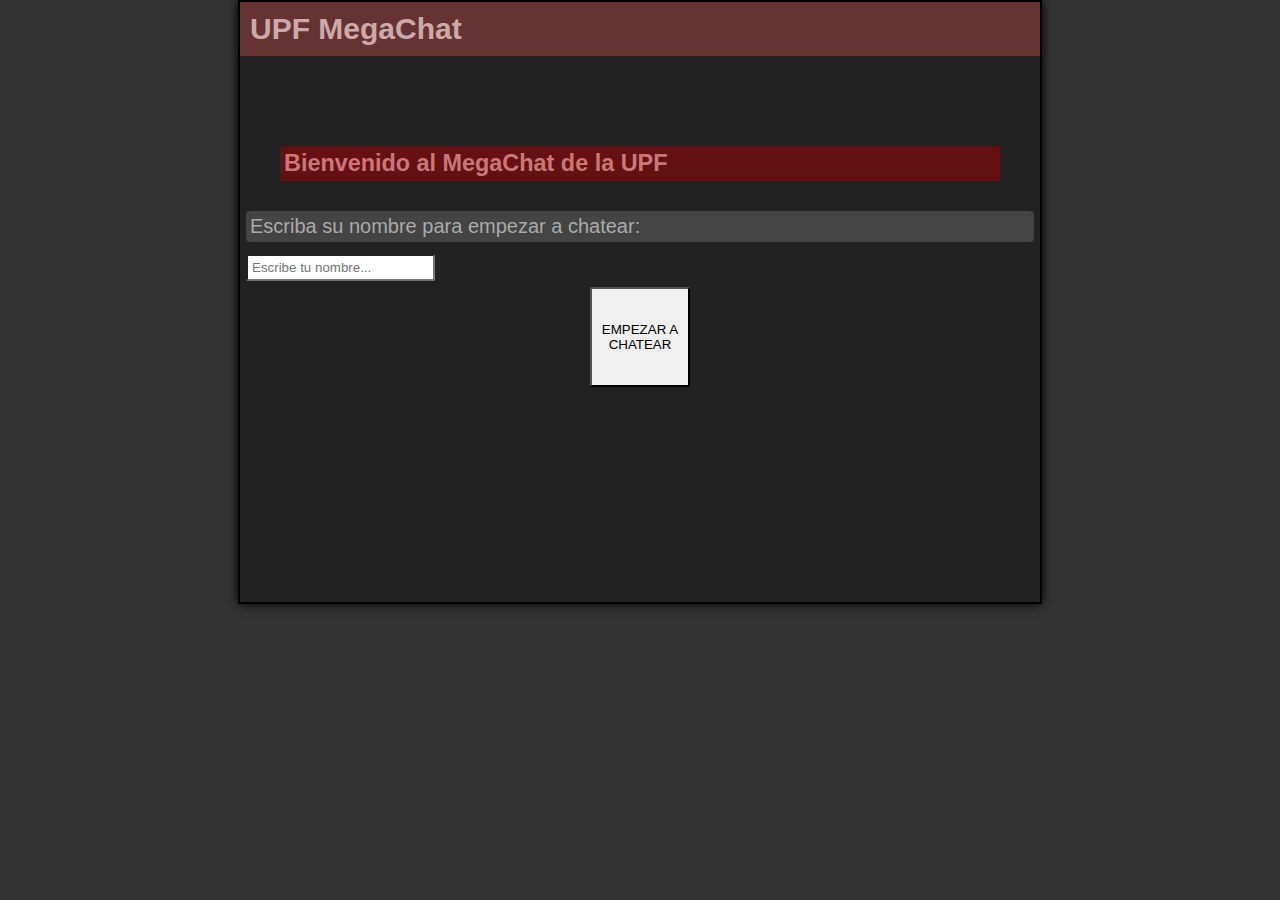
<file: 1_Practica_Chat/index.html>
<html>
	<head>
		<meta charset="utf-8">
		<title>Introduction</title>
		<link rel="stylesheet" type="text/css" href="style.css"/> <!-- load the CSS -->
	</head>
	<body>

		<!-- main container -->
		<div id="main">
			<h1>UPF MegaChat</h1>
			<div id="content">
				<div id="presentacion">
						<h3>Bienvenido al MegaChat de la UPF</h3>
							<p>Escriba su nombre para empezar a chatear: </p>
							<input type="text" id="name" placeholder="Escribe tu nombre..." onkeyup="teclaPulsada()">
							<button type="button" onclick="start()">EMPEZAR A CHATEAR</button>
				</div>
				<div id="chat">

					<div id="areaChat">

					</div>
					<input type="text" id="msg" placeholder="Escriba su mensaje aquí..." onkeyup="teclaPulsada()">
					<button type="button" name="button" onclick="listoClick()">Enviar</button>

				</div>
			</div>
		</div>

		<!-- load the JS -->
		<script type="text/javascript" src="code.js"></script>

	</body>
</html>
</file>
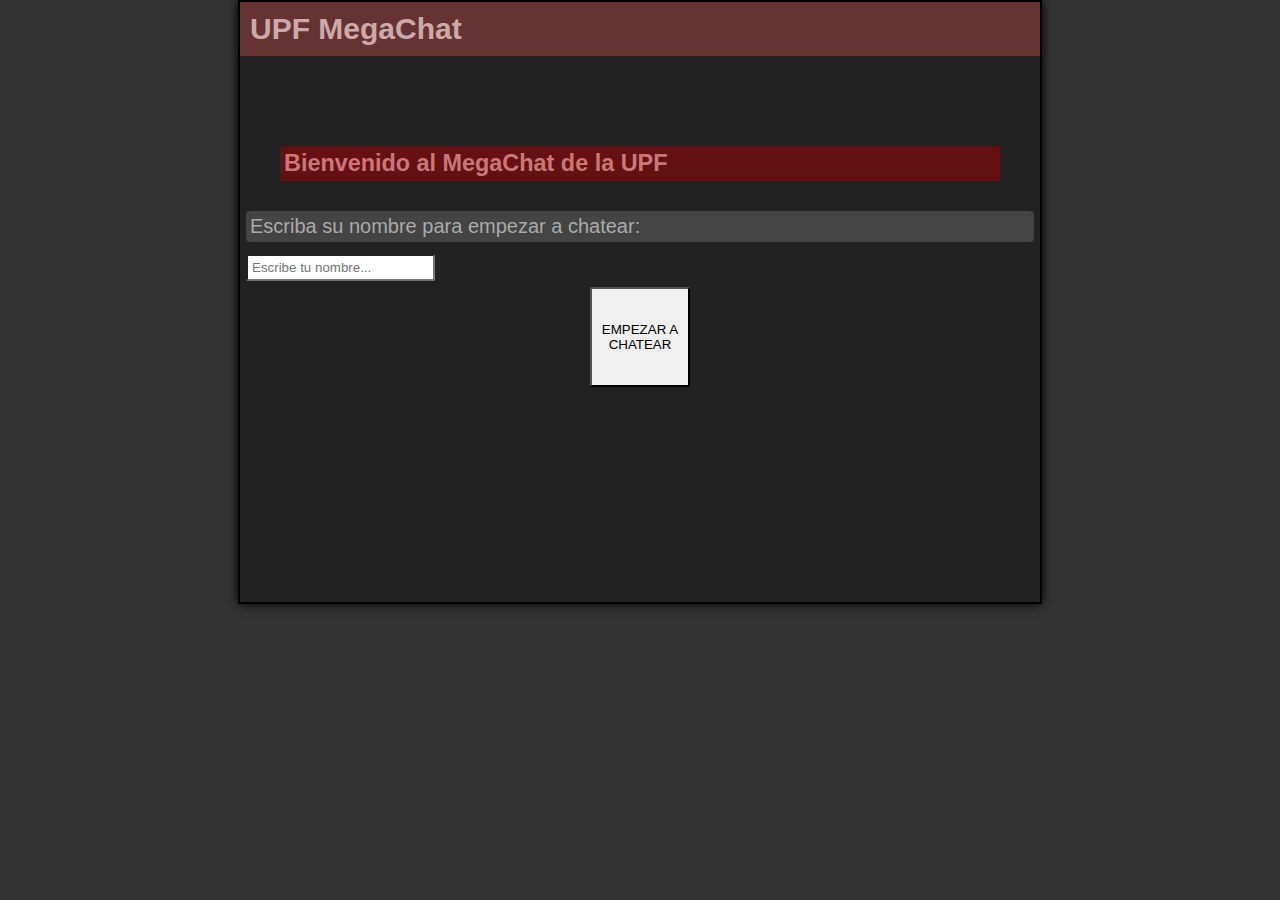
<file: 2_Practica_Chat/index.html>
<html>
	<head>
		<meta charset="utf-8">
		<title>Introduction</title>
		<link rel="stylesheet" type="text/css" href="style.css"/> <!-- load the CSS -->
	</head>
	<body>

		<!-- main container -->
		<div id="main">
			<h1>UPF MegaChat</h1>
			<div id="content">
				<div id="presentacion">
						<h3>Bienvenido al MegaChat de la UPF</h3>
							<p>Escriba su nombre para empezar a chatear: </p>
							<input type="text" id="name" placeholder="Escribe tu nombre..." onkeyup="teclaPulsada()">
							<button type="button" onclick="start()">EMPEZAR A CHATEAR</button>
				</div>
				<div id="chat">

					<div id="areaChat">

					</div>
					<input type="text" id="msg" placeholder="Escriba su mensaje aquí..." onkeyup="teclaPulsada()">
					<button type="button" name="button" onclick="listoClick()">Enviar</button>

				</div>
			</div>
		</div>

		<!-- load the JS -->
		<script type="text/javascript" src="sillyclient.js"></script>
		<script type="text/javascript" src="code.js"></script>

	</body>
</html>
</file>
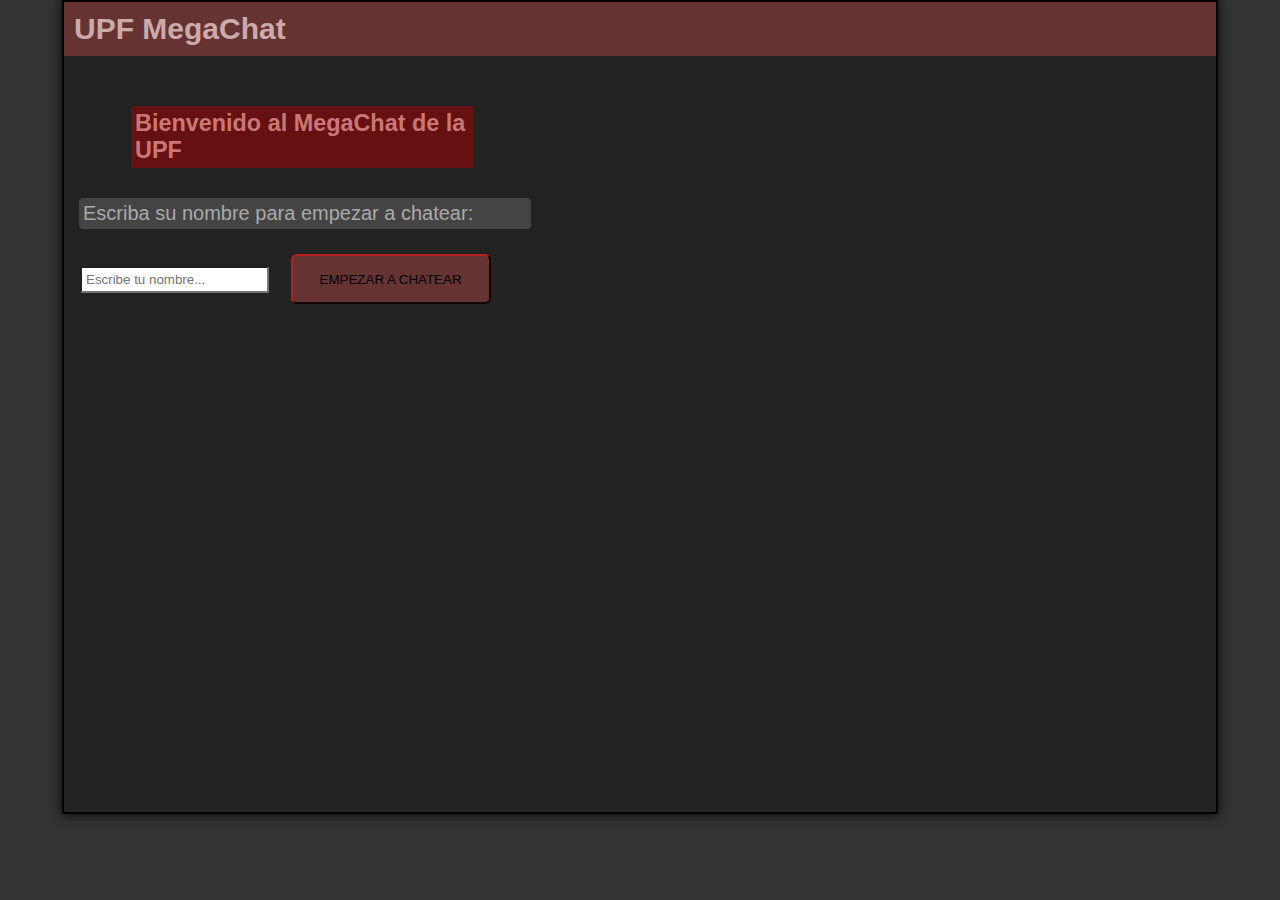
<file: 3_Practica_Chat/index.html>
<html>
	<head>
		<meta charset="utf-8">
		<title>MegaChat</title>
		<link rel="stylesheet" type="text/css" href="style.css"/> <!-- load the CSS -->
	</head>
	<body>

		<!-- main container -->
		<div id="main">
			<h1>UPF MegaChat</h1>
			<div id="content">
				<div id="presentacion">
						<h3>Bienvenido al MegaChat de la UPF</h3>
						<p>Escriba su nombre para empezar a chatear: </p>
						<input type="text" id="name" placeholder="Escribe tu nombre..." onkeyup="teclaPulsada()">
						<button type="button" onclick="start()">EMPEZAR A CHATEAR</button>
				</div>
				<div id="chat">

					<div id="areaChat">

					</div>
					<input type="text" id="msg" placeholder="Escriba su mensaje aquí..." onkeyup="teclaPulsada()">
					<button type="button" name="button" onclick="listoClick()">Enviar</button>

				</div>
			</div>
		</div>

		<!-- load the JS -->
		<script type="text/javascript" src="sillyclient.js"></script>
		<script type="text/javascript" src="code.js"></script>

	</body>
</html>
</file>
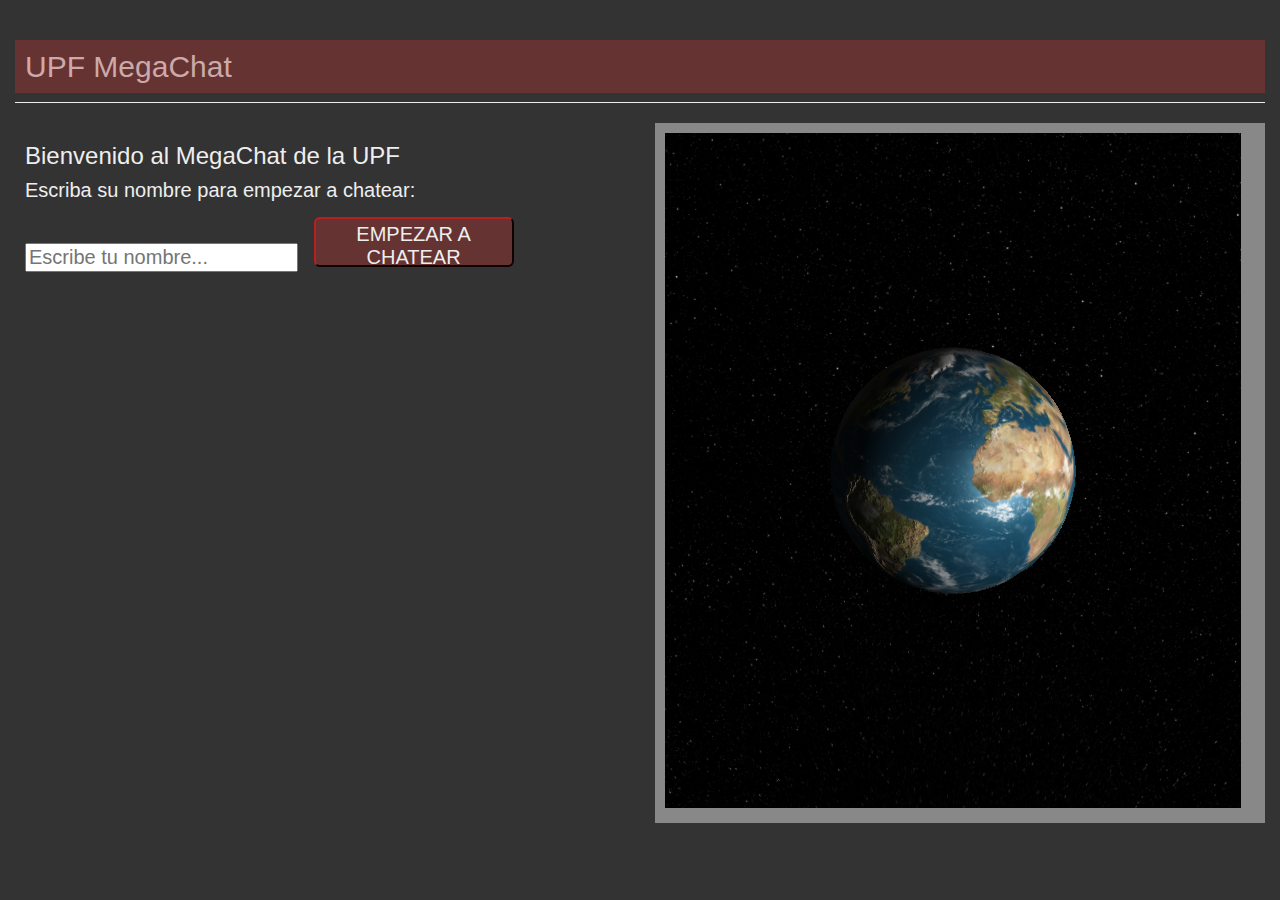
<file: 4_Practica_Chat/index.html>
<!DOCTYPE html>
<html lang="es">
	<head>
		<meta charset="utf-8">
		<meta http-equiv="X-UA-Compatible" content="IE=edge">
		<meta name="viewport" content="width=device-width, initial-scale=1">

		<title>MegaChat</title>

		<meta name="description" content="Chat 3D de la UPF">
		<meta name="author" content="David Pérez y Marti Serrallonga">

		<link href="css/bootstrap.min.css" rel="stylesheet">
		<link href="css/style.css" rel="stylesheet">
	</head>
	
	<body>

<div class="container-fluid">
	<div class="row">
		<div class="col-md-12">
			<div class="page-header">
				<h1> UPF MegaChat </h1>
			</div>
		</div>
	</div>
	<div class="row">
		<div class="col-md-6">
			<div id="chatEntry">
					<h3>Bienvenido al MegaChat de la UPF</h3>
					<p>Escriba su nombre para empezar a chatear: </p>
					<input type="text" id="name" placeholder="Escribe tu nombre..." onkeyup="teclaPulsada()">
					<button type="button" onclick="entryToChat()">EMPEZAR A CHATEAR</button>
			</div>
			<div id="chatArea">
				<div id="chatMsgs">
					<!--<p>Area chat</p>-->
				</div>
				<input type="text" id="msg" placeholder="Escriba su mensaje aquí..." onkeyup="teclaPulsada()">
				<button type="button" name="button" onclick="listoClick()">Enviar</button>
			</div>
		</div>
		<div class="col-md-6">
			<div id = "graphicsArea">
			
			</div>
		</div>
	</div>
</div>

	
	<script src="./graphics/three.min.js"></script>
    <script src="./graphics/OrbitControls.js"></script>
    <script src="./graphics/graphics.js"></script>

    <script src="js/jquery.min.js"></script>
    <script src="js/bootstrap.min.js"></script>
    <script type="text/javascript" src="js/sillyclient.js"></script>
    <script src="js/chat.js"></script>
  </body>
</html>
</file>
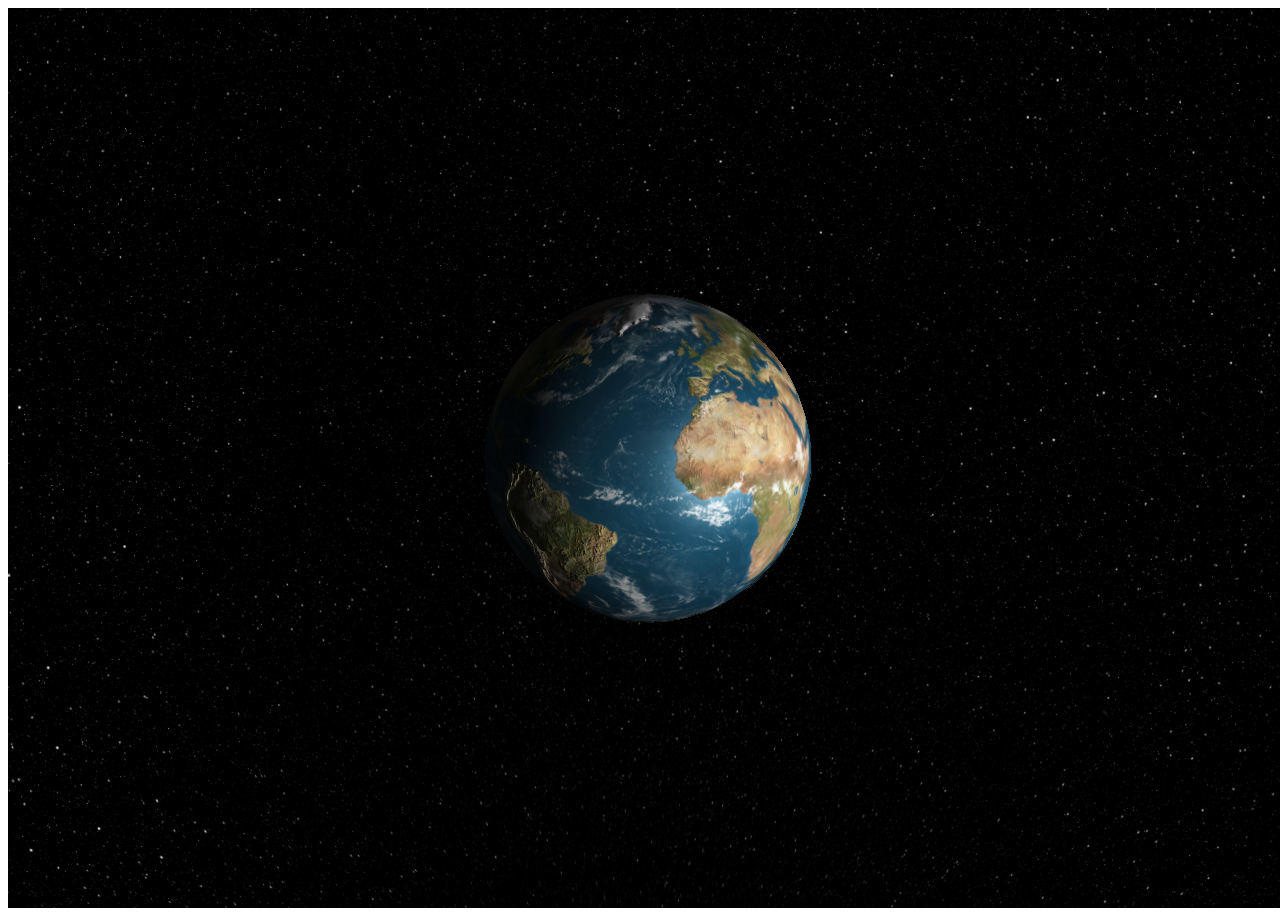
<file: Earth/index.html>
<!DOCTYPE html>
<html>
  <head>
    <meta charset="utf-8">
    <title></title>
  </head>
  <body>

    <script src="three.min.js"></script>
    <script src="OrbitControls.js"></script>
    <script src="code.js"></script>
  </body>
</html>
</file>
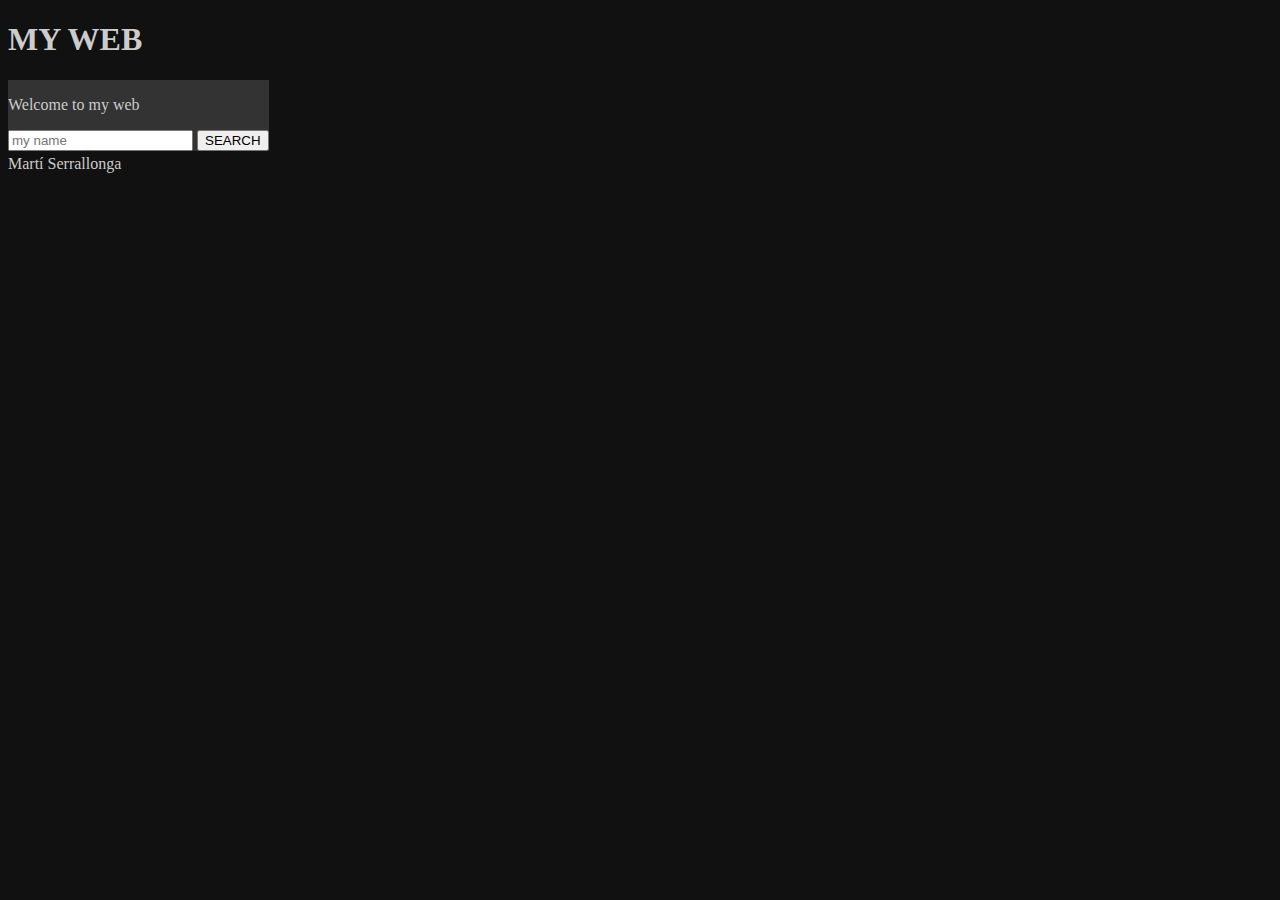
<file: Apunts de Classe/13_01/index.html>
<!DOCTYPE html>
<html>
  <head>
    <meta charset="utf-8">
    <title></title>
  </head>
  <body>

    <div id= "main">
      <h1> MY WEB </h1>

      <div id="content">
        <p> Welcome to my web</p>
        <input id = "name" placeholder="my name"/>
        <button name="button"> SEARCH </button>
      </div>
      <div id"footer">Martí Serrallonga</div>


    </div>



    <style media="screen">
      body { background-color: #111; color: #ccc}
      span { font-weight: bold; color: #AAF }

      div#header p {
        background-color: #053
      }

      p {
        margin-left: 20 px
      }

      div#content {
        background-color: #333;
        width: 200 px;
        height: 100 px;
        overflow: auto;
        display: inline-block;
        box-shadow: 2px 
      }

      div#footer{
        margin-top: 50px;

      }

    </style>

    <script type="text/javascript" src="code.js"></script>


  </body>
</html>
</file>
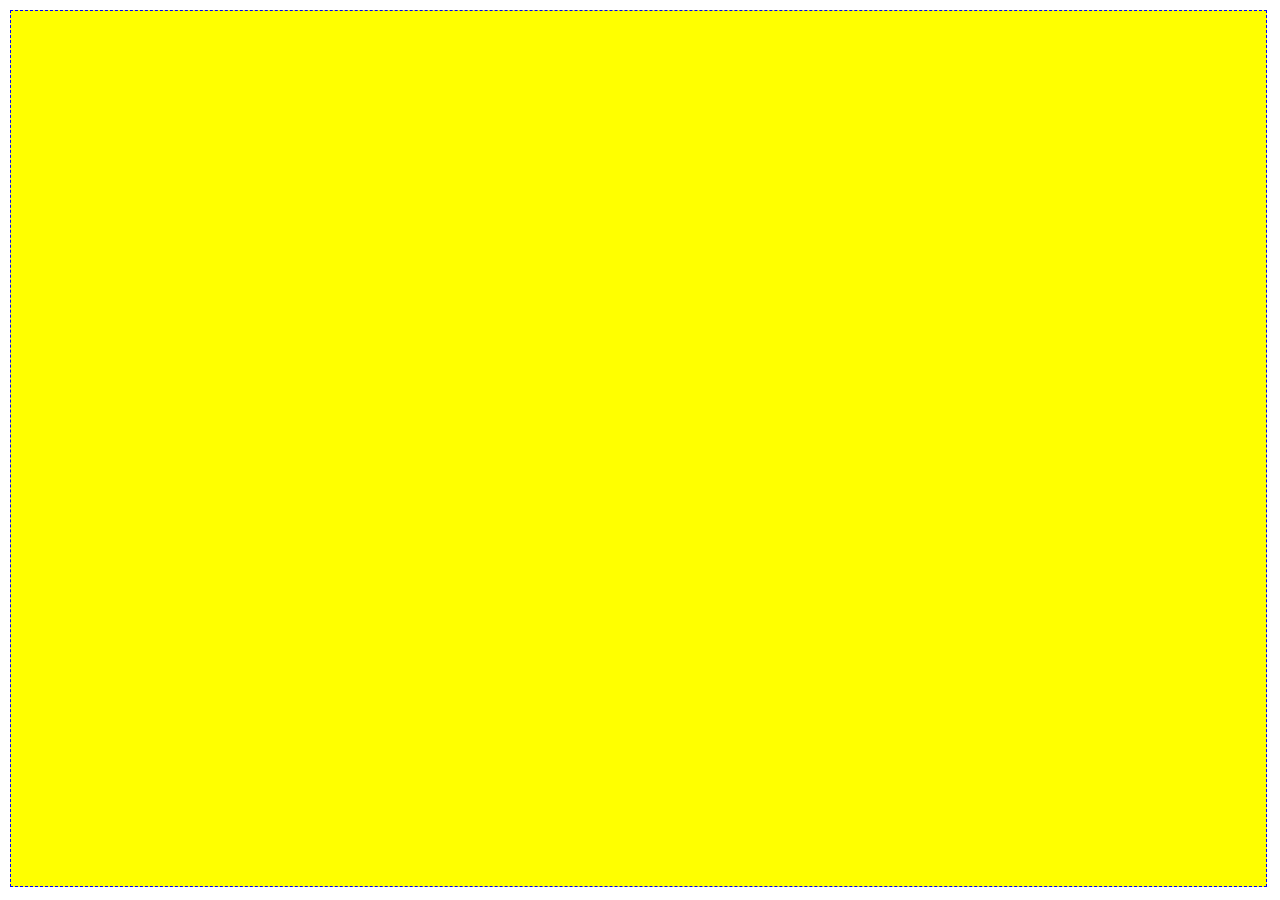
<file: Apunts de Classe/Seminari_Canvas/index.html>
<html>
	<head>
		<meta charset="utf-8">
		<title>Seminar Canvas</title>
		<link rel="stylesheet" type="text/css" href="style.css"/> <!-- load the CSS -->
	</head>
	<body>
		<canvas id="theCanvas" width="800" height="600"></canvas>

		<script type="text/javascript">
			console.log("Somewhere over the rainbow");
		</script>

		<script type="text/javascript" src="code.js"></script>
	</body>
</html>
</file>
<file: 1_Practica_Chat/style.css>
html,body {
	margin: 0;
	padding: 0;
	width: 100%;
	height: 100%;
}

body {
	font: 20px "Trebuchet MS",Helvetica;
	background-color: #333;
	color: #EEE;
}

h1 {
	color: #CAA;
	background-color: #633;
	padding: 10px;
	font-size: 30px;
	margin: 0;
}

#main {
	background: #222 url('http://www.dtic.upf.edu/~jagenjo/wp-content/themes/code/img/upf-logo.png') no-repeat center;
	width: 800px;
	min-height: 600px;
	margin: auto;
	box-shadow: 0 0 10px black;
	padding: 0;
	border: 2px solid black;
}

#main p {
	color: #aaa;
	background-color: #444;
	border-radius: 4px;
	padding: 4px;
	margin: 6px;
}

#main h3 {
	color: #C77;
	background-color: #611;
	border-radius:  2px;
	padding: 4px;
	margin: 90px 40px 30px 40px;
}

#main input{
	padding: 4px;
	margin: 6px;
	border-radius:  2px;
}

#chat button{
	padding: 4px;
	margin: 6px 6px 6px -4px;
	border-radius:  2px;
}

#presentacion {

		margin: auto;

}

#presentacion button{
	padding: 4px;
	border-radius:  2px;
	width: 100px;
	height: 100px;
	display: block;
	margin-left: auto;
	margin-right: auto;
	margin-top: auto;

}

#main p:hover {
	color: white;
	background-color: #545;
}

#main p.message {
	border-left: 4px solid #AAF;
}

#presentacion {
	//display: none;
}
#chat {
	display: none;
}
</file>
<file: 2_Practica_Chat/style.css>
html,body {
	margin: 0;
	padding: 0;
	width: 100%;
	height: 100%;
}

body {
	font: 20px "Trebuchet MS",Helvetica;
	background-color: #333;
	color: #EEE;
}

h1 {
	color: #CAA;
	background-color: #633;
	padding: 10px;
	font-size: 30px;
	margin: 0;
}

#main {
	background: #222 url('http://www.dtic.upf.edu/~jagenjo/wp-content/themes/code/img/upf-logo.png') no-repeat center;
	width: 800px;
	min-height: 600px;
	margin: auto;
	box-shadow: 0 0 10px black;
	padding: 0;
	border: 2px solid black;
}

#main p {
	color: #aaa;
	background-color: #444;
	border-radius: 4px;
	padding: 4px;
	margin: 6px;
}

#main h3 {
	color: #C77;
	background-color: #611;
	border-radius:  2px;
	padding: 4px;
	margin: 90px 40px 30px 40px;
}

#main input{
	padding: 4px;
	margin: 6px;
	border-radius:  2px;
}

#chat button{
	padding: 4px;
	margin: 6px 6px 6px -4px;
	border-radius:  2px;
}

#presentacion {

		margin: auto;

}

#presentacion button{
	padding: 4px;
	border-radius:  2px;
	width: 100px;
	height: 100px;
	display: block;
	margin-left: auto;
	margin-right: auto;
	margin-top: auto;

}

#main p:hover {
	color: white;
	background-color: #545;
}

#main p.message {
	border-left: 4px solid #AAF;
}

#presentacion {
	//display: none;
}
#chat {
	display: none;
}
</file>
<file: 3_Practica_Chat/style.css>
html,body {
	margin: 0;
	padding: 0;
	width: 100%;
	height: 100%;
}

body {
	font: 20px "Trebuchet MS",Helvetica;
	background-color: #333;
	color: #EEE;
}

h1 {
	color: #CAA;
	background-color: #633;
	padding: 10px;
	font-size: 30px;
	margin: 0;
}

#main {
	background: #222 url('http://www.dtic.upf.edu/~jagenjo/wp-content/themes/code/img/upf-logo.png') no-repeat center;
	width: 90%;
	min-height: 90%;
	margin: auto;
	box-shadow: 0 0 10px black;
	padding: 0;
	border: 2px solid black;
}

#main p {
	color: #aaa;
	background-color: #444;
	border-radius: 4px;
	padding: 4px;
	margin-left: 5px;
	margin-right: 60%;
}

#main h3 {
	color: #C77;
	background-color: #611;
	border-radius:  2px;
	padding: 4px;
	margin: 50px 65% 30px 5%;
}

#main input{
	padding: 4px;
	margin: 6px;
	border-radius:  2px;
}

#chat button{
	padding: 4px;
	margin: 6px 6px 6px -4px;
	border-radius:  2px;
}

#presentacion {

		margin: auto;

}

#presentacion button{
	background-color: #633;
	border-color: #611;
	padding: 4px;
	border-radius: 6px;
	width: 200px;
	height: 50px;
	margin-left: 10px;
	margin-top: 5px;

}

#main p:hover {
	color: white;
	background-color: #545;
}

#main p.message {
	border-left: 4px solid #AAF;
}

#presentacion {
	//display: none;
	margin-left: 10px;
}
#chat {
	display: none;
}

span.tagNombre {
color:green;
}
</file>
<file: 4_Practica_Chat/css/style.css>
html,body {
	margin: 0;
	padding: 0;
	width: 100%;
	height: 100%;
}

body {
	font: 20px "Trebuchet MS",Helvetica;
	background-color: #333;
	color: #EEE;
}

h1 {
	color: #CAA;
	background-color: #633;
	padding: 10px;
	font-size: 30px;
	margin: 0;
}

#main {
	background: #222 url('http://www.dtic.upf.edu/~jagenjo/wp-content/themes/code/img/upf-logo.png') no-repeat center;
	width: 90%;
	min-height: 90%;
	margin: auto;
	box-shadow: 0 0 10px black;
	padding: 0;
	border: 2px solid black;
}

#main p {
	color: #aaa;
	background-color: #444;
	border-radius: 4px;
	padding: 4px;
	margin-left: 5px;
	margin-right: 60%;
}

#main h3 {
	color: #C77;
	background-color: #611;
	border-radius:  2px;
	padding: 4px;
	margin: 50px 65% 30px 5%;
}

#main input{
	padding: 4px;
	margin: 6px;
	border-radius:  2px;
}

#main p:hover {
	color: white;
	background-color: #545;
}

#main p.message {
	border-left: 4px solid #AAF;
}

#chatEntry {
	margin: auto;
	//display: none;
	margin-left: 10px;
}

#chatEntry button{
	background-color: #633;
	border-color: #611;
	padding: 4px;
	border-radius: 6px;
	width: 200px;
	height: 50px;
	margin-left: 10px;
	margin-top: 5px;
}

#chatArea {
	display: none;
}

#chatArea button{
	padding: 4px;
	margin: 6px 6px 6px -4px;
	border-radius:  2px;
}

#graphicsArea {
	background-color: #888;
	color: black;
}

span.tagNombre {
	color:green;
}

#graphicsArea canvas{
	margin: 10px;
}
</file>
<file: Apunts de Classe/Seminari_Canvas/style.css>
body {
	margin: 0;
	padding: 10px;
	border: 0;
}

canvas {
	background-color: yellow;
	border: 1px dashed blue;
}
</file>
